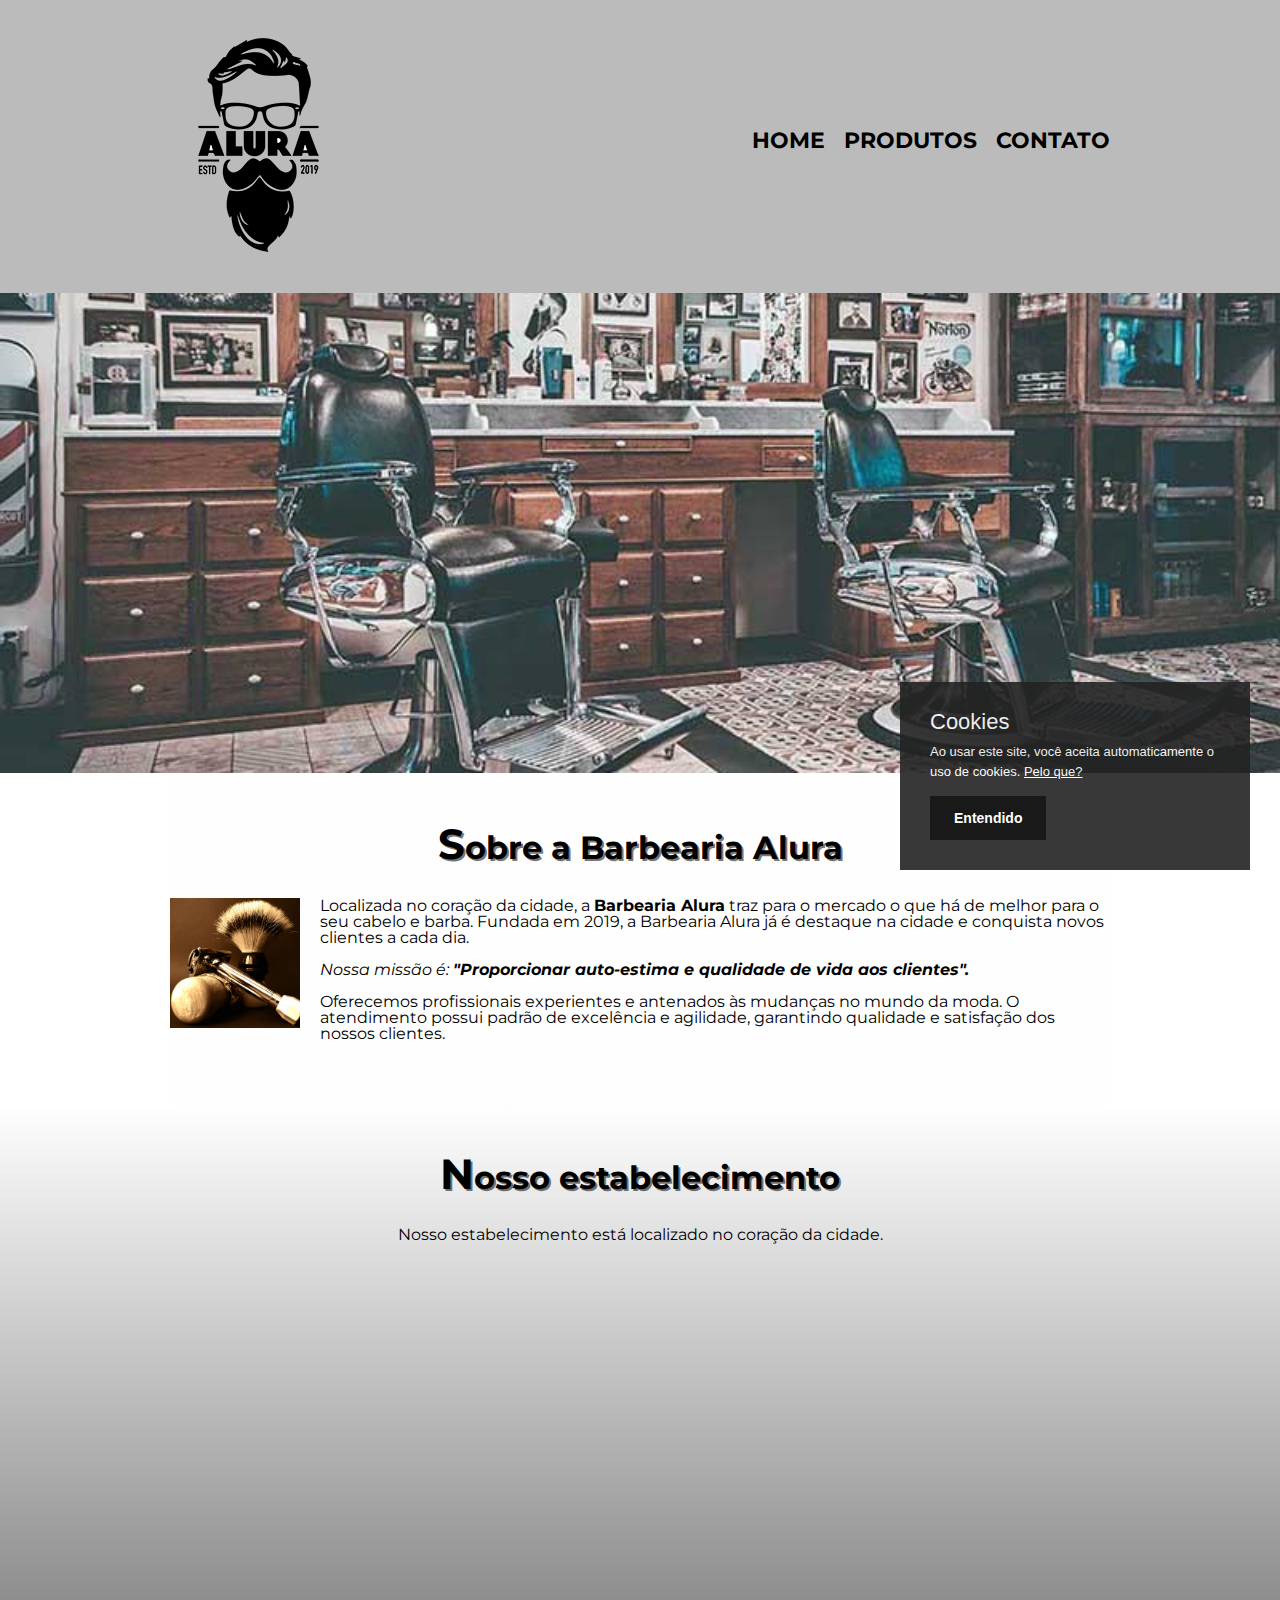
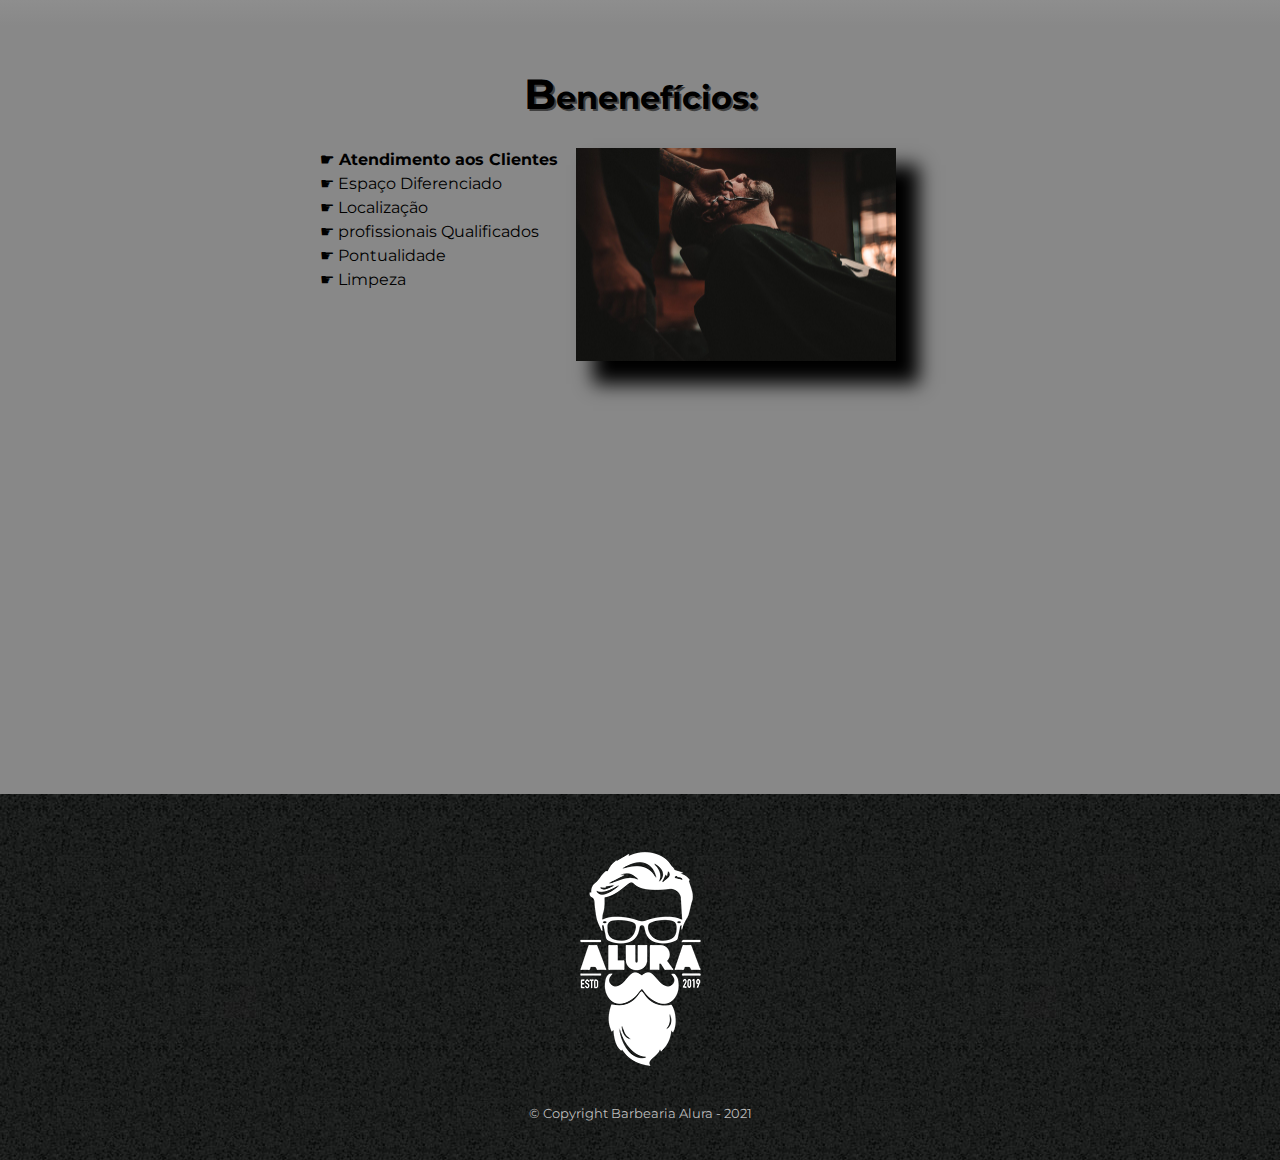
<file: BARBEARIA ALURA/INDEX.html>
<!DOCTYPE html>
<html lang="pt-br">

    <head>
        <meta charset="UTF-8">
        <meta name="viewport" content="width=device-width">
        <title>Barbearia Alura</title>
        <link rel="stylesheet" href="reset.css">
        <link rel="stylesheet" href="style.css">
        <link href="https://fonts.googleapis.com/css?family=Montserrat&display=swap" rel="stylesheet">

        <style>.cookieConsentContainer{z-index:999;width:350px;min-height:20px;box-sizing:border-box;padding:30px 30px 30px 30px;background:#232323;overflow:hidden;position:fixed;bottom:30px;right:30px;display:none}.cookieConsentContainer .cookieTitle a{font-family:OpenSans,arial,sans-serif;color:#fff;font-size:22px;line-height:20px;display:block}.cookieConsentContainer .cookieDesc p{margin:0;padding:0;font-family:OpenSans,arial,sans-serif;color:#fff;font-size:13px;line-height:20px;display:block;margin-top:10px}.cookieConsentContainer .cookieDesc a{font-family:OpenSans,arial,sans-serif;color:#fff;text-decoration:underline}.cookieConsentContainer .cookieButton a{display:inline-block;font-family:OpenSans,arial,sans-serif;color:#fff;font-size:14px;font-weight:700;margin-top:14px;background:#000;box-sizing:border-box;padding:15px 24px;text-align:center;transition:background .3s}.cookieConsentContainer .cookieButton a:hover{cursor:pointer;background:#3e9b67}@media (max-width:980px){.cookieConsentContainer{bottom:0!important;left:0!important;width:100%!important}}</style>
    </head>

    <body>
        <header>
            <div class="caixa">
                <h1><img src="logo.png" alt="Logo da Brbearia Alura"></h1>
                <nav>
                    <ul>
                        <li><a href="INDEX.html">Home</a></li>
                        <li><a href="produtos.html">Produtos</a></li>
                        <li><a href="contato.html">Contato</a></li>
                    </ul>
                </nav>

            </div>
        </header>

        
            <img class="banner" src="banner.jpg">

        <main>
            <section class="principal">        
                    
                <h2 class="titulo-principal">Sobre a Barbearia Alura</h2>

                <img class="utensilios" src="utensilios.jpg" alt="utensilios da Barbearia Alura">


                <p>Localizada no coração da cidade, a <strong>Barbearia Alura</strong> traz para o mercado o que há de melhor para o seu cabelo e barba. 
                Fundada em 2019, a Barbearia Alura já é destaque na cidade e conquista novos clientes a cada dia.</p>

                <p class="missao"><em>Nossa missão é:  <strong>"Proporcionar auto-estima e qualidade de vida aos clientes". </strong> </em></p>

                <p>Oferecemos profissionais experientes e antenados às mudanças no mundo da moda. O atendimento possui padrão de excelência e agilidade, 
                garantindo qualidade e satisfação dos nossos clientes.</p>
            </section>

            <section class="mapa">

                <h3 class="titulo-principal"> Nosso estabelecimento</h3>
                <p>Nosso estabelecimento está localizado no coração da cidade.</p>

                <div class="mapa-conteudo">
                <iframe src="https://www.google.com/maps/embed?pb=!1m18!1m12!1m3!1d14625.925842740304!2d-46.63257401985383!3d-23.587060008506267!2m3!1f0!2f0!3f0!3m2!1i1024!2i768!4f13.1!3m3!1m2!1s0x94ce5a2b2ed7f3a1%3A0xab35da2f5ca62674!2sCaelum%20-%20Escola%20de%20Tecnologia!5e0!3m2!1spt-BR!2sbr!4v1624540584996!5m2!1spt-BR!2sbr"
                 width="100%" height="300" style="border:0;" allowfullscreen="" loading="lazy"></iframe>
                </div>

            </section>


                <section class="beneficios">
                    <h3 class="titulo-principal">Benenefícios:</h3>
            
                    <div class="conteudo-beneficios">
                        <ul class="lista-beneficios">
                            <li class="itens"> Atendimento aos Clientes</li>
                            <li class="itens"> Espaço Diferenciado</li> 
                            <li class="itens"> Localização</li> 
                            <li class="itens"> profissionais Qualificados</li>
                            <li class="itens"> Pontualidade</li> 
                            <li class="itens"> Limpeza</li> 
                            
                        </ul><img src="beneficios.jpeg" class="imgbene">
                    </div>
                        <div class="video">
                            <iframe width="100%" height="315" src="https://www.youtube.com/embed/wcVVXUV0YUY" title="YouTube video player" 
                            frameborder="0" allow="accelerometer; autoplay; clipboard-write; encrypted-media; gyroscope; picture-in-picture" 
                            allowfullscreen></iframe>
                        </div>    
                </section>
        </main>

        
        <footer>
            <img src="logo-branco.png">
            <p class="copyright"> &copy; Copyright Barbearia Alura - 2021</p>
        </footer>

        <script>var purecookieTitle="Cookies",purecookieDesc="Ao usar este site, você aceita automaticamente o uso de cookies.",purecookieLink='<a href="politica-de-privacidade.html" target="_blank">Pelo que?</a>',purecookieButton="Entendido";function pureFadeIn(e,o){var i=document.getElementById(e);i.style.opacity=0,i.style.display=o||"block",function e(){var o=parseFloat(i.style.opacity);(o+=.02)>1||(i.style.opacity=o,requestAnimationFrame(e))}()}function pureFadeOut(e){var o=document.getElementById(e);o.style.opacity=1,function e(){(o.style.opacity-=.02)<0?o.style.display="none":requestAnimationFrame(e)}()}function setCookie(e,o,i){var t="";if(i){var n=new Date;n.setTime(n.getTime()+24*i*60*60*1e3),t="; expires="+n.toUTCString()}document.cookie=e+"="+(o||"")+t+"; path=/"}function getCookie(e){for(var o=e+"=",i=document.cookie.split(";"),t=0;t<i.length;t++){for(var n=i[t];" "==n.charAt(0);)n=n.substring(1,n.length);if(0==n.indexOf(o))return n.substring(o.length,n.length)}return null}function eraseCookie(e){document.cookie=e+"=; Max-Age=-99999999;"}function cookieConsent(){getCookie("purecookieDismiss")||(document.body.innerHTML+='<div class="cookieConsentContainer" id="cookieConsentContainer"><div class="cookieTitle"><a>'+purecookieTitle+'</a></div><div class="cookieDesc"><p>'+purecookieDesc+" "+purecookieLink+'</p></div><div class="cookieButton"><a onClick="purecookieDismiss();">'+purecookieButton+"</a></div></div>",pureFadeIn("cookieConsentContainer"))}function purecookieDismiss(){setCookie("purecookieDismiss","1",7),pureFadeOut("cookieConsentContainer")}window.onload=function(){cookieConsent()};</script>

    </body>
</html>
</file>
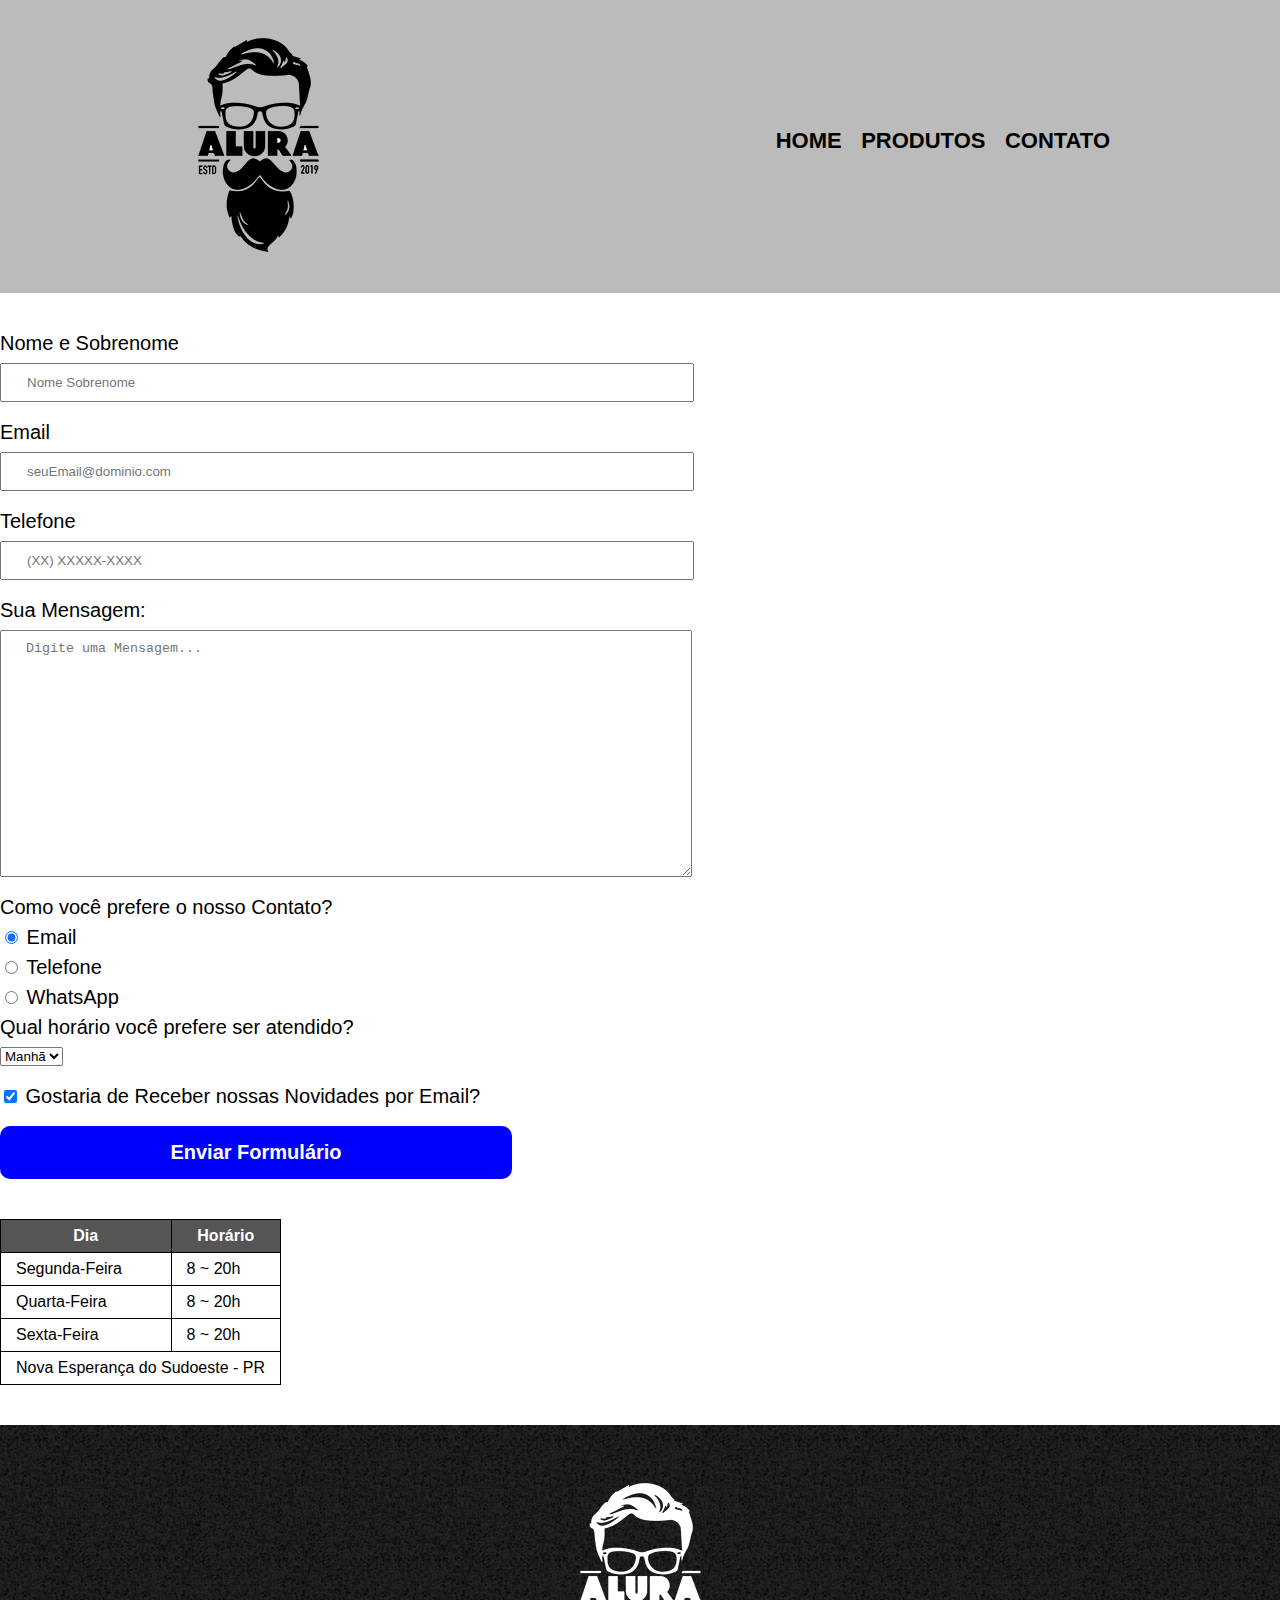
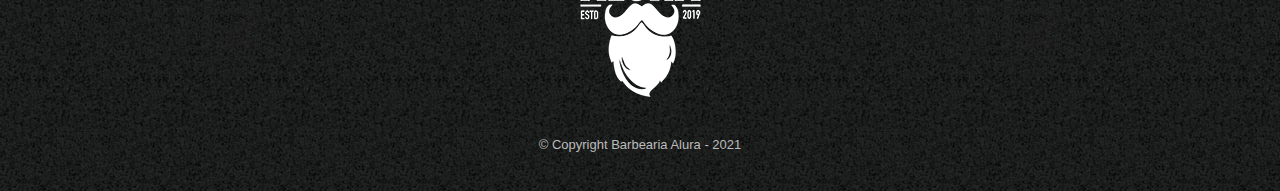
<file: BARBEARIA ALURA/contato.html>
<!DOCTYPE html>

<html>

    <head>
        <meta charset="UTF-8">
        <title>Contato - Brbearia Alura</title>

        <link rel="stylesheet" href="reset.css">
        <link rel="stylesheet" href="style.css">

        
    </head>

    <body>
        <header>
            <div class="caixa">
                <h1><img src="logo.png" alt="Logo da Brbearia Alura"></h1>

                <nav>
                    <ul>
                        <li><a href="INDEX.html">Home</a></li>
                        <li><a href="produtos.html">Produtos</a></li>
                        <li><a href="contato.html">Contato</a></li>
                    </ul>
                </nav>

            </div>
        </header>

        <main>
            <form>
                <label for="nomesobrenome">Nome e Sobrenome</label>
                <input type="text" id="nomesobrenome" class="imput-padrao" required placeholder="Nome Sobrenome">

                <label for="email">Email</label>
                <input type="email" id="email"  class="imput-padrao" required placeholder="seuEmail@dominio.com"> 

                <label for="telefone">Telefone</label>
                <input type="tel" id="telefone"  class="imput-padrao" required placeholder="(XX) XXXXX-XXXX">

                <label for="mensagem">Sua Mensagem:</label>
                <textarea cols="72" rows="15" id="mensagem"  class="imput-padrao" required placeholder="Digite uma Mensagem..."></textarea>


                <fieldset>
                    <legend>Como você prefere o nosso Contato?</legend>

                    <label for="radio-email"> <input type="radio" name="contato" value="Email" id="radio-email" checked> Email</label>
                    

                    <label for="radio-Telefone"> <input type="radio" name="contato" value="Email" id="radio-Telefone"> Telefone</label>
                    

                    <label for="radio-WhatsApp"> <input type="radio" name="contato" value="Email" id="radio-WhatsApp"> WhatsApp</label>

                </fieldset>
                    
                    <fieldset>
                        <legend>Qual horário você prefere ser atendido?</legend>
                        <select>
                            <option>Manhã</option>
                            <option>Tarde</option>
                            <option>Noite</option>
                        </select>
                    </fieldset>

                    <label class="checkbox"> <input type="checkbox" checked> Gostaria de Receber nossas Novidades por Email?</label>

                    <input type="submit" value="Enviar Formulário"  class="enviar">
                
                
            </form>

            <table>
                <thead>
                    <tr>
                        <th>Dia</th>
                        <th>Horário</th>
                    </tr>
                </thead>

                <tbody>
                    <tr>
                        <td>Segunda-Feira</td>
                        <td>8 ~ 20h</td>
                    </tr>
                    <tr>
                        <td>Quarta-Feira</td>
                        <td>8 ~ 20h</td>
                    </tr>
                    <tr>
                        <td>Sexta-Feira</td>
                        <td>8 ~ 20h</td>
                    </tr>
                    <tr>
						<td colspan="2"> Nova Esperança do Sudoeste - PR</td>
					</tr>
                </tbody>
            </table>
        </main>

        <footer>
            <img src="logo-branco.png" alt="Logo da Brbearia Alura">
            <p class="copyright"> &copy; Copyright Barbearia Alura - 2021</p>
        </footer>

       

    </body>

</html>
</file>
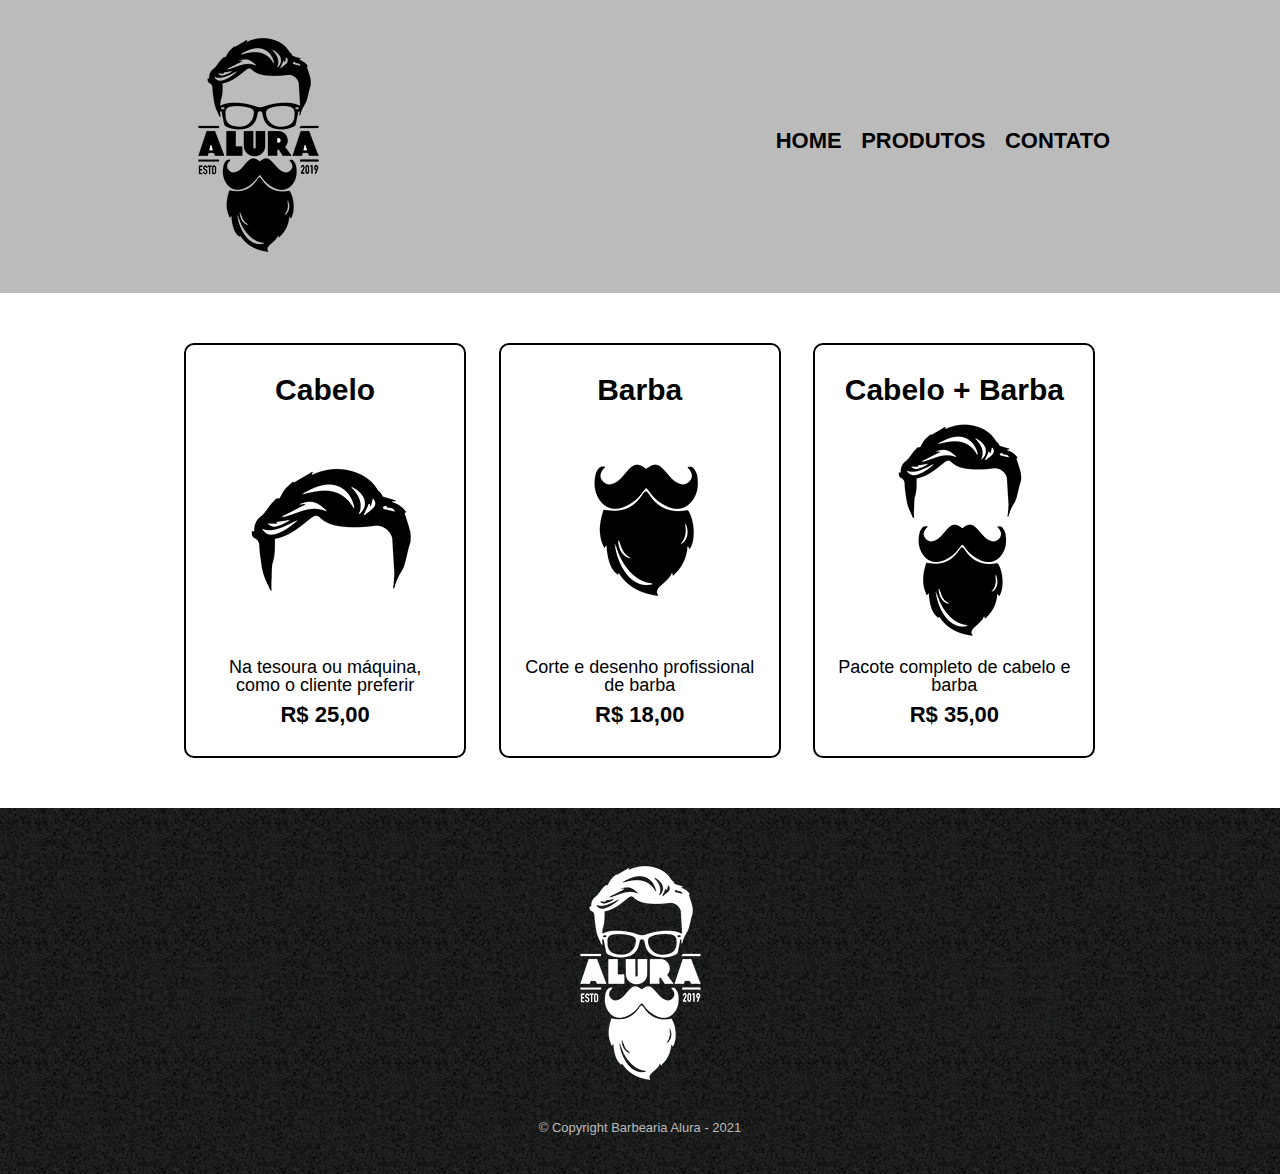
<file: BARBEARIA ALURA/produtos.html>
<!DOCTYPE html>
<html>

    <head>
        <meta charset="UTF-8">
        <title>Produtos - Brbearia Alura</title>

        <link rel="stylesheet" href="reset.css">
        <link rel="stylesheet" href="style.css">
    </head>

    <body>
         <header>
            <div class="caixa">
                <h1><img src="logo.png"></h1>

                <nav>
                    <ul>
                        <li><a href="INDEX.html">Home</a></li>
                        <li><a href="produtos.html">Produtos</a></li>
                        <li><a href="contato.html">Contato</a></li>
                    </ul>
                </nav>

            </div>
        </header>

        <main>
            <ul class="produtos">
                <li>
                    <h2>Cabelo</h2>
                    <img src="cabelo.jpg">
                    <p class="produto-descricao">Na tesoura ou máquina, como o cliente preferir</p>
                    <p class="produto-preco">R$ 25,00</p>
                </li>

                <li>
                    <h2>Barba</h2>
                    <img src="barba.jpg">
                    <p class="produto-descricao">Corte e desenho profissional de barba</p>
                    <p class="produto-preco">R$ 18,00</p>
                </li>

                <li>
                    <h2>Cabelo + Barba</h2>
                    <img src="cabelo+barba.jpg">
                    <p class="produto-descricao">Pacote completo de cabelo e barba</p>
                    <p class="produto-preco">R$ 35,00</p>
                </li> 
            </ul>
        </main>

        <footer>
            <img src="logo-branco.png">
            <p class="copyright"> &copy; Copyright Barbearia Alura - 2021</p>

        </footer>
    </body>

</html>
</file>
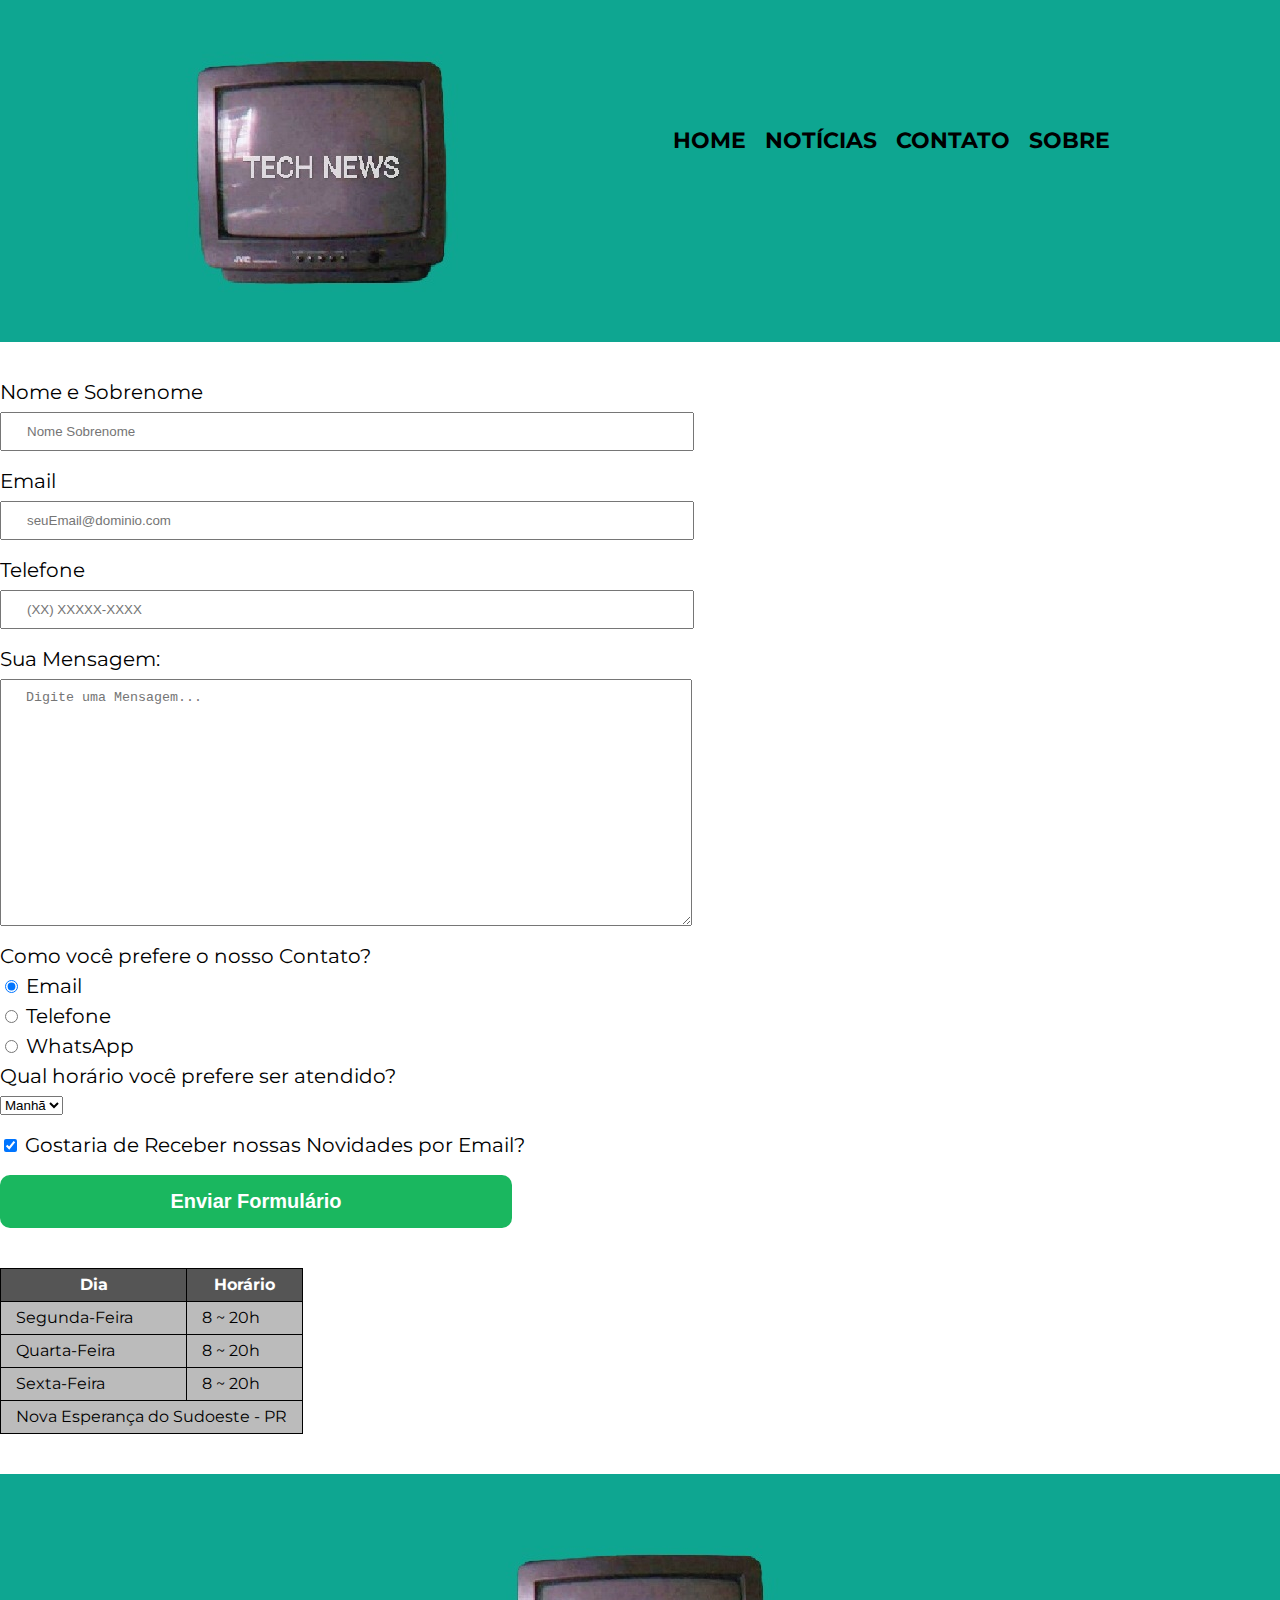
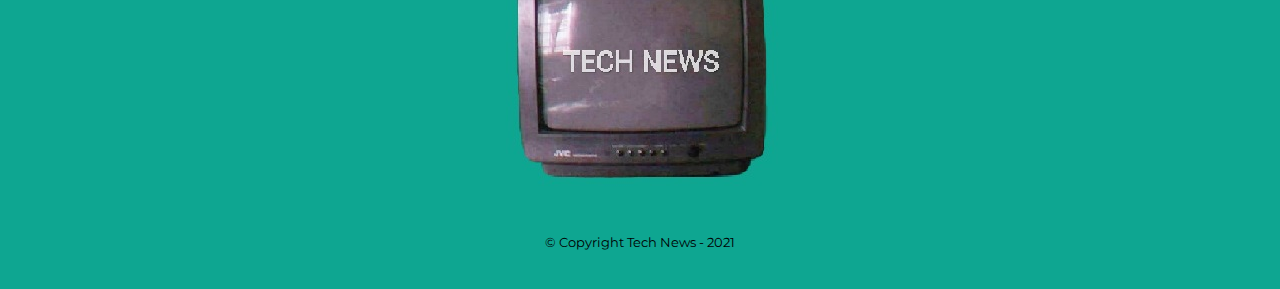
<file: Projeto TechNews/Contato.html>
<!DOCTYPE html>
<html lang="pt-br">

    <head>
        <meta charset="UTF-8">
        <meta name="viewport" content="width=device-width">
        <title>Tech News</title>
        <link rel="stylesheet" href="css/reset.css">
        <link rel="stylesheet" href="css/style.css">
        <link href="https://fonts.googleapis.com/css?family=Montserrat&display=swap" rel="stylesheet">
    </head>

    <body>
        <header>
            <div class="caixa">
                <h1><img src="imgs/logo.png" alt="Logo do Tech_News"></h1>
                <nav>
                    <ul>
                        <li><a href="INDEX.html">Home</a></li>
                        <li><a href="noticias.html">Notícias</a></li>
                        <li><a href="Contato.html">Contato</a></li>
                        <li><a href="sobre.html">Sobre</a></li>
                    </ul>
                </nav>

            </div>
        </header>

        <main>
            <form>
                <label for="nomesobrenome">Nome e Sobrenome</label>
                <input type="text" id="nomesobrenome" class="imput-padrao" required placeholder="Nome Sobrenome">

                <label for="email">Email</label>
                <input type="email" id="email"  class="imput-padrao" required placeholder="seuEmail@dominio.com">

                <label for="telefone">Telefone</label>
                <input type="tel" id="telefone"  class="imput-padrao" required placeholder="(XX) XXXXX-XXXX">

                <label for="mensagem">Sua Mensagem:</label>
                <textarea cols="72" rows="15" id="mensagem"  class="imput-padrao" required placeholder="Digite uma Mensagem..."></textarea>


                <fieldset>
                    <legend>Como você prefere o nosso Contato?</legend>

                    <label for="radio-email"> <input type="radio" name="contato" value="Email" id="radio-email" checked> Email</label>


                    <label for="radio-Telefone"> <input type="radio" name="contato" value="Email" id="radio-Telefone"> Telefone</label>


                    <label for="radio-WhatsApp"> <input type="radio" name="contato" value="Email" id="radio-WhatsApp"> WhatsApp</label>

                </fieldset>

                    <fieldset>
                        <legend>Qual horário você prefere ser atendido?</legend>
                        <select>
                            <option>Manhã</option>
                            <option>Tarde</option>
                            <option>Noite</option>
                        </select>
                    </fieldset>

                    <label class="checkbox"> <input type="checkbox" checked> Gostaria de Receber nossas Novidades por Email?</label>

                    <input type="submit" value="Enviar Formulário"  class="enviar">


            </form>

            <table>
                <thead>
                    <tr>
                        <th>Dia</th>
                        <th>Horário</th>
                    </tr>
                </thead>

                <tbody>
                    <tr>
                        <td>Segunda-Feira</td>
                        <td>8 ~ 20h</td>
                    </tr>
                    <tr>
                        <td>Quarta-Feira</td>
                        <td>8 ~ 20h</td>
                    </tr>
                    <tr>
                        <td>Sexta-Feira</td>
                        <td>8 ~ 20h</td>
                    </tr>
                    <tr>
                        <td colspan="2"> Nova Esperança do Sudoeste - PR</td>
                    </tr>
                </tbody>
            </table>
        </main>


        <footer>
            <img src="imgs/logo.png">
            <p class="copyright"> © Copyright Tech News - 2021</p>
        </footer>



    </body>
</html>
</file>
<file: BARBEARIA ALURA/style.css>
body {
    font-family: 'Montserrat', sans-serif;
}

header{
    background-color: #bbbbbb ;
    padding: 20px 0;
}


.caixa{
    position: relative;
    width: 940px;
    margin: 0 auto;
}

nav{
    position: absolute;
    top: 110px;
    right: 0;
}

nav li{
    display: inline;
    margin: 0 0 0 15px;
}

nav a{
text-transform: uppercase;
color: #000000;
font-weight: bold;
font-size: 22px;
text-decoration: none;
}

nav a:hover {
	color: #655a2f;
	text-decoration: underline;
}

.produtos{
    width: 940px;
    margin: 0 auto;
    padding: 50px 0;
}

.produtos li{
    display: inline-block;
    text-align: center;
    width: 30%;
    vertical-align: top;
    margin: 0 1.5%;
    padding: 30px 20px;
    box-sizing: border-box;
    border: 2px solid #000000;
	border-radius: 10px;
}

.produtos li:hover {
	border-color: #655a2f;
}

.produtos li:active {
	border-color: #088C19;	
}

.produtos li:hover h2 {
	font-size: 35px;
}


.produtos h2{
    font-size: 30px;
    font-weight: bold;
}

.produto-descricao{
    font-size: 18px;
    font-weight: lighter;
}

.produto-preco{
    font-size: 22px;
    font-weight: bold;
    margin: 10px 0 0;
}

footer{
    text-align: center;
    background: url("bg.jpg");
    padding: 40px 0;
}

.copyright{
    color: #bbbbbb;
    font-size: 13px;
    margin: 20px 0 0;
    
}

main{
    
}

form{
    margin: 40px 0;
}

form label, form legend{
    display: block;
    font-size: 20px;
    margin: 0 0 10px;
}

.imput-padrao{
    display: block;
    margin: 0 0 20px;
    padding: 10px 25px;
    width: 50%;
}

.checkbox{
    margin: 20px 0;
}



.enviar{
    width: 40%;
    padding: 15px 0;
    background: blue;
    color: white;
    font-weight: bold;
    font-size: 20px;
    border: none;
    border-radius: 10px;
    transition: 1s all;
    cursor: pointer;
}

.enviar:hover{
    background: #000045;
    transform: rotate(1deg) scale(1.3) ;
}

table{
    margin: 20px 0 40px;
}

thead{
    background: #555555;
    color: white;
    font-weight: bold;
}

th, td{
    border: 1px solid #000000;
    padding: 8px 15px ;
}

/* O codigo abaixo é da pagina inicial:  */

.banner {
    width: 100%;
}

.titulo-principal {
	text-align: center;
	font-size: 2em;
	margin: 0 0 1em;
	clear: left;
	font-weight: bold;
    clear: left;
    text-shadow: 2px 2px  rgba(0, 0, 0, 0.534);
}

.titulo-principal:first-letter{
	font-weight: bold;
	font-size: 1.3em;
}

.principal {
	padding: 3em 0;
	background: #FEFEFE;
	width: 940px;
	margin: 0 auto;
}

.principal {
    padding: 3em 0;
    background: #FEFEFE;
    width: 940px;
    margin: 0 auto;
}

.principal p {
	margin: 0 0 1em;
}

.principal strong {
	font-weight: bold;
}

.principal em {
	font-style: italic;
}

.utensilios {
    width: 130px;
    float: left;
    margin: 0 20px 20px 0;
}

.mapa {
    padding: 3em 0;
    background: linear-gradient(#FEFEFE, #888888);
}

.mapa-conteudo {
    width: 940px;
    margin: 0 auto;
    
}

.mapa p {
    padding: 0 0 2em;
    text-align: center;
}

.beneficios {
    padding: 3em 0;
    background: #888888;

    
}

.conteudo-beneficios{
    width: 640px;
    margin: 0 auto;
}

.lista-beneficios{
    width: 40%;
    display: inline-block;
    vertical-align: top;
}

.itens {
    line-height: 1.5;

}

.itens:first-child {
    font-weight: bold;
}

.itens:before{
	content: "☛"
}

.imgbene {
    width: 50%;
    opacity: 1;
	transition: 1s;
	box-shadow: 20px 20px 18px 3px #000000;
}

.imgbene:hover {
	opacity: 0.6;
	cursor:help;
}


.video {
    width: 560px;
    margin: 2em auto;
}

@media screen and (max-width: 480px) {
	.caixa, .principal, .conteudo-beneficios, .mapa-conteudo, .video {
		width: auto;
	}

	h1 {
		text-align: center;
	}

	nav {
		position: static;
	}

	.lista-beneficios, .imgbene {
		width: 100%;
	}
}
</file>
<file: Projeto TechNews/css/style.css>
body {
    font-family: 'Montserrat', sans-serif;
}

header{
    background-color: rgb(14, 166, 145);
    padding: 20px 0;
}


.caixa{
    position: relative;
    width: 940px;
    margin: 0 auto;
}

nav{
    position: absolute;
    top: 110px;
    right: 0;
}

nav li{
    display: inline;
    margin: 0 0 0 15px;
}

nav a{
text-transform: uppercase;
color: #000000;
font-weight: bold;
font-size: 22px;
text-decoration: none;
}

nav a:hover {
	color: #055c05;
	text-decoration: underline;
}

.titulo-principal {
	text-align: center;
	font-size: 2em;
	margin: 0 0 1em;
	clear: left;
	font-weight: bold;
    clear: left;
    text-shadow: 2px 2px  rgba(0, 0, 0, 0.534);
}

.titulo-principal:first-letter{
	font-weight: bold;
	font-size: 1.3em;
}

.principal {
	padding: 3em 0;
	background: #FEFEFE;
	width: 940px;
	margin: 0 auto;
}

.principal p {
	margin: 0 0 1em;
}

.principal strong {
	font-weight: bold;
}

.principal em {
	font-style: italic;
}

.noticia {
    width: 130px;
    float: left;
    margin: 0 20px 20px 0;
}

.app {
    padding: 3em 0;
    background: #026824;
}

#botao{ text-align: center }
.app-botao {
    width: 350px;
    text-align: center;
    padding: 15px 20px;
    border: none;
    border-radius: 6px;
    background-color: #1ab75f;
    font-size: 18px;
    transition: 1s all;
    cursor: pointer;  
}

.app-botao:hover{
    background: rgb(14, 166, 145);
    transform: rotate(1deg) scale(1.3) ;
}

.app p {
    padding: 0 0 2em;
    text-align: center;
}

.intro {
    padding: 3em 0;
    background: linear-gradient(#FEFEFE, #026824);


}


.video {
    width: 560px;
    margin: 2em auto;
}

@media screen and (max-width: 480px) {
	.caixa, .principal, .app-botao, .video {
		width: auto;
	}

	h1 {
		text-align: center;
	}

	nav {
		position: static;
	}

}
footer{
    text-align: center;
    background-color: rgb(14, 166, 145);
    padding: 40px 0;
}

.copyright{
    color: black;
    font-size: 13px;
    margin: 20px 0 0;

}

/* contato */


form{
    margin: 40px 0;
}

form label, form legend{
    display: block;
    font-size: 20px;
    margin: 0 0 10px;
}

.imput-padrao{
    display: block;
    margin: 0 0 20px;
    padding: 10px 25px;
    width: 50%;
}

.checkbox{
    margin: 20px 0;
}


.enviar{
    width: 40%;
    padding: 15px 0;
    background: #1ab75f;
    color: white;
    font-weight: bold;
    font-size: 20px;
    border: none;
    border-radius: 10px;
    transition: 1s all;
    cursor: pointer;
}

.enviar:hover{
    background: rgb(14, 166, 145);
    transform: rotate(1deg) scale(1.3) ;
}

table{
    margin: 20px 0 40px;
    background-color: #bbbbbb;
}

thead{
    background: #555555;
    color: white;
    font-weight: bold;

}

th, td{
    border: 1px solid #000000;
    padding: 8px 15px ;
}
</file>
